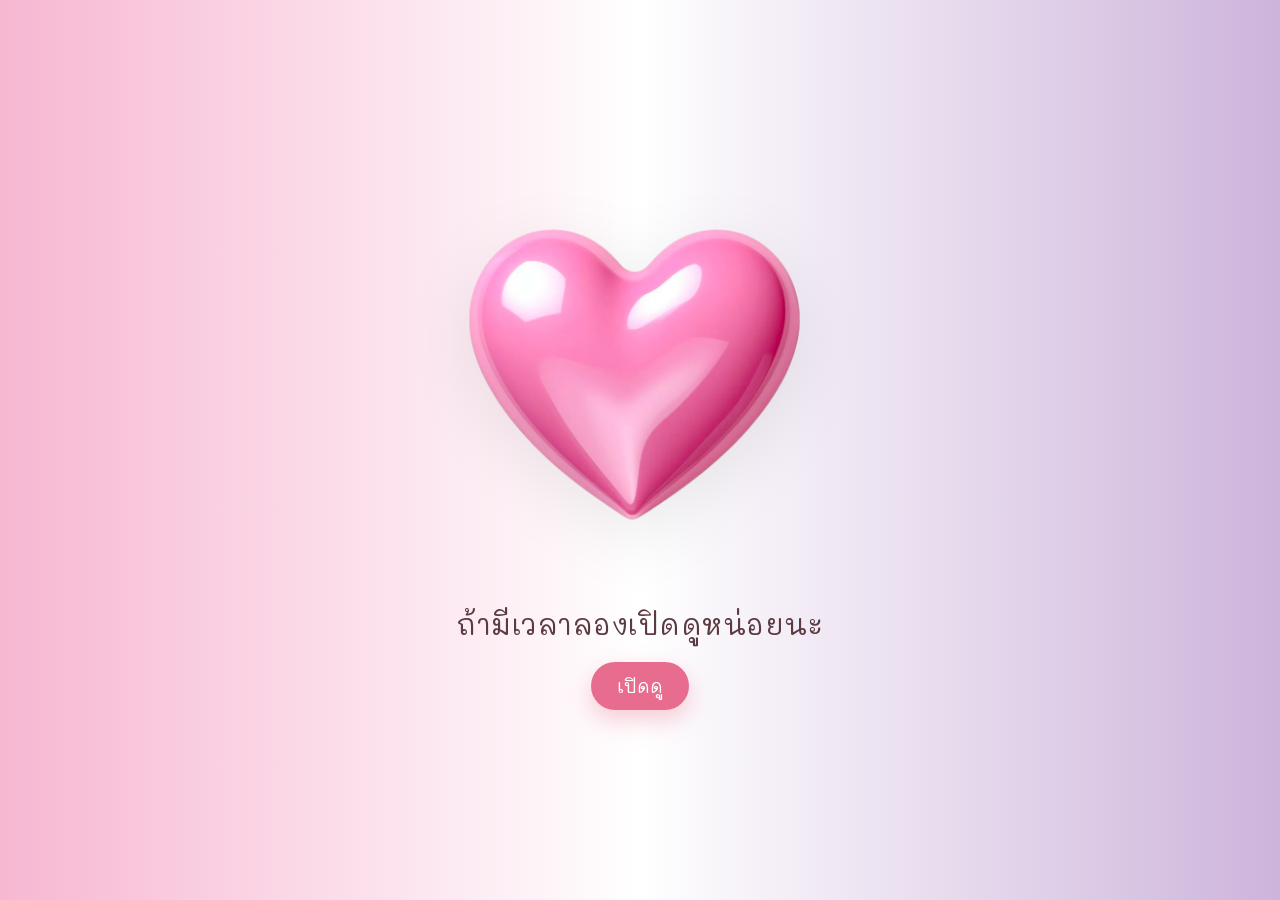
<file: index.html>
<!DOCTYPE html>
<html lang="en">
<head>
    <meta charset="UTF-8">
    <meta name="viewport" content="width=device-width, initial-scale=1.0">
    <link rel="stylesheet" href="css/style.css">
    <link href="https://fonts.googleapis.com/css2?family=Mali&display=swap" rel="stylesheet">
    <title>LOVE</title>
</head>
<body>
    <img src="img/heart.png" alt="Gift" width="760" height="760">
    <p>ถ้ามีเวลาลองเปิดดูหน่อยนะ</p>
    <a href="you.html">เปิดดู</a>
</body>
</html>
</file>
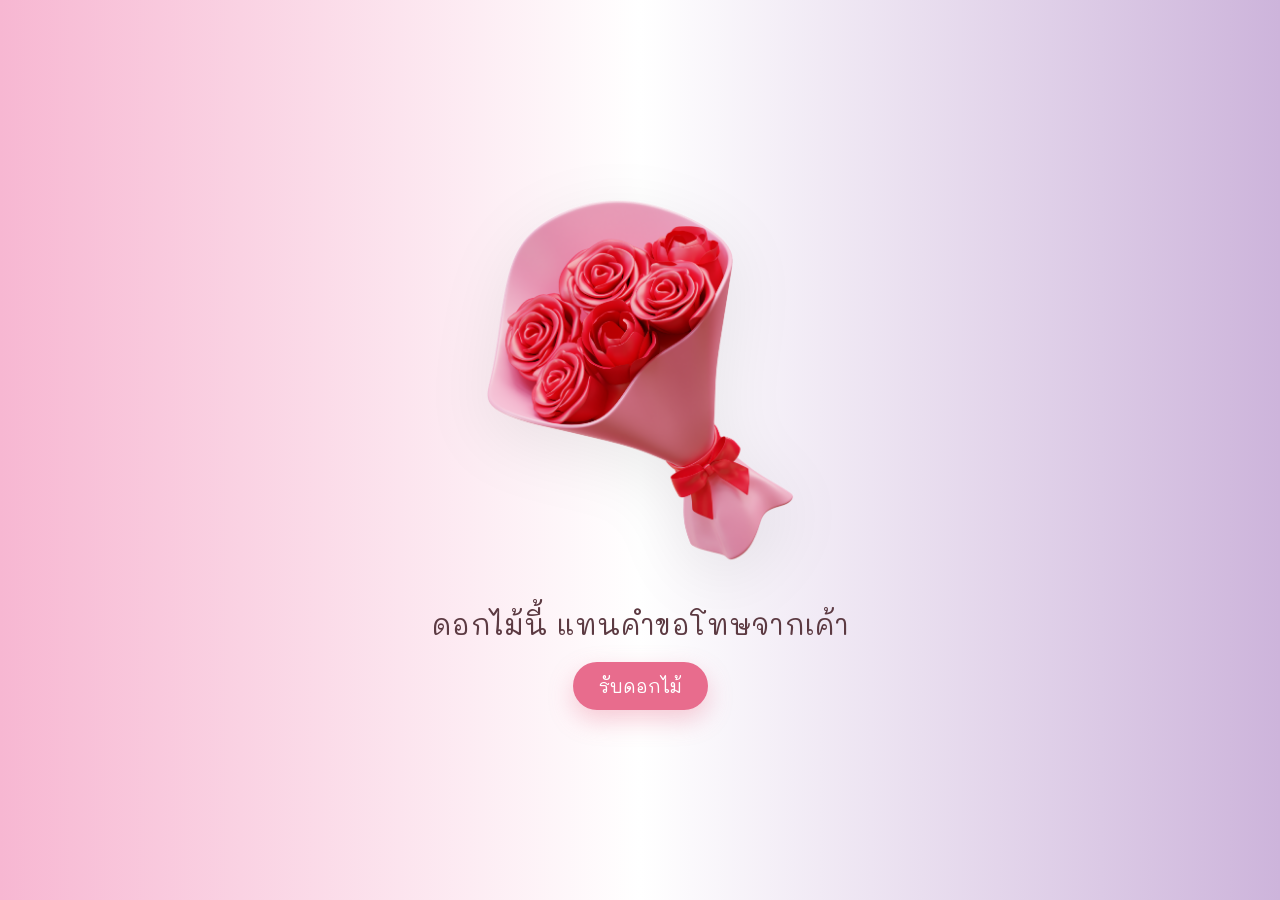
<file: flower.html>
<!DOCTYPE html>
<html lang="en">
<head>
    <meta charset="UTF-8">
    <meta name="viewport" content="width=device-width, initial-scale=1.0">
    <link rel="stylesheet" href="css/style.css">
    <link href="https://fonts.googleapis.com/css2?family=Mali&display=swap" rel="stylesheet">
    <title>LOVE</title>
</head>
<body>
    <img src="img/fw.png" alt="flower" width="760" height="760">
    <p>ดอกไม้นี้ แทนคำขอโทษจากเค้า</p>
    <a href="love.html">รับดอกไม้</a>
</body>
</html>
</file>
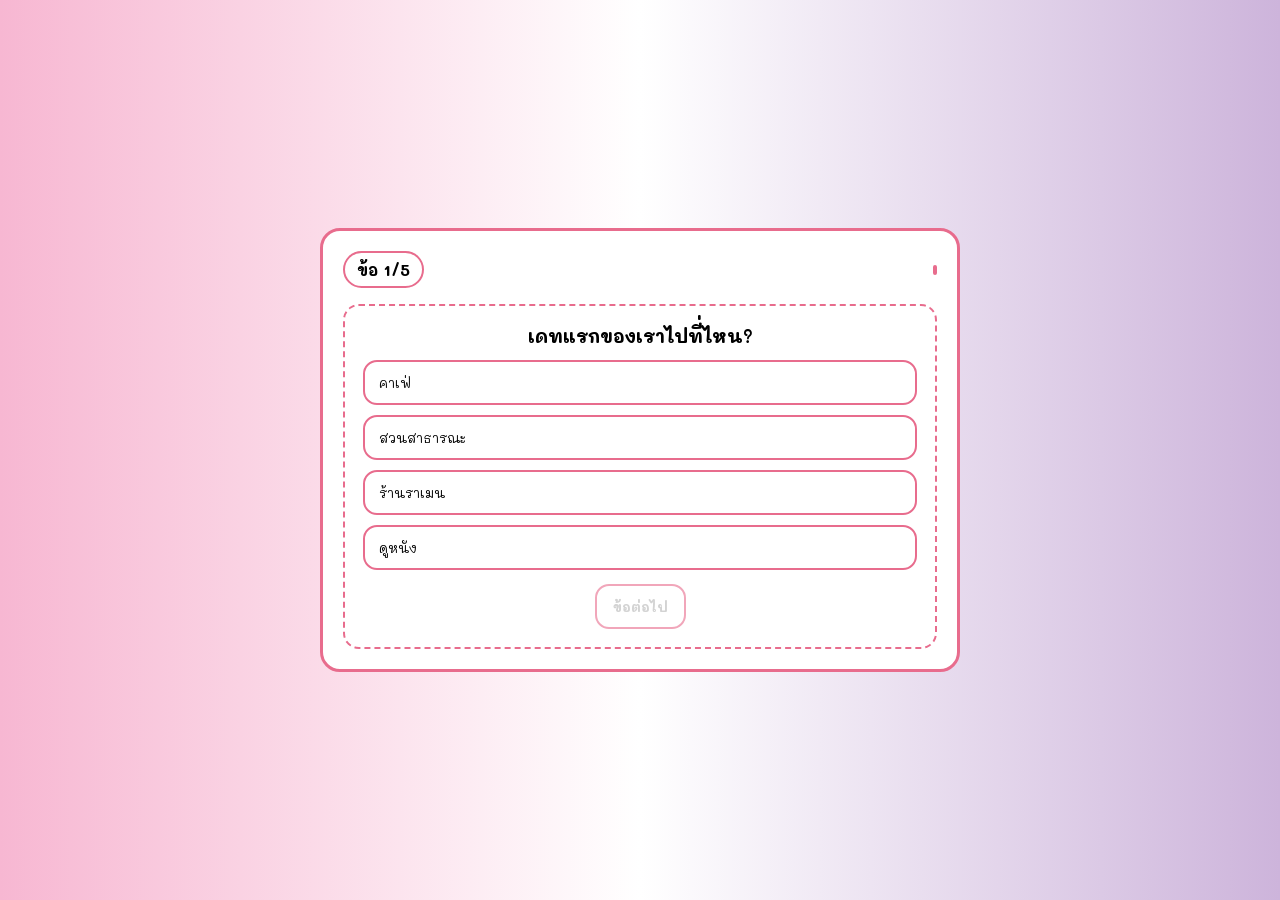
<file: game.html>
<!DOCTYPE html>
<html lang="th">

<head>
    <meta charset="UTF-8">
    <meta name="viewport" content="width=device-width, initial-scale=1.0">
    <title>LOVE</title>
    <link href="https://fonts.googleapis.com/css2?family=Mali:wght@300;400;600;700&display=swap" rel="stylesheet">

    <style>
        * {
            margin: 0;
            padding: 0;
            box-sizing: border-box;
            font-family: 'Mali', cursive;
        }

        html,
        body {
            height: 100%;
        }

        body {
            background: linear-gradient(to right, #f7b7d2, #FFFFFF, #cdb4db);
            display: flex;
            align-items: center;
            justify-content: center;
        }

        .wrapper {
            display: flex;
            flex-direction: column;
            align-items: center;
            justify-content: center;
            text-align: center;
        }

        /* ==== GAME PAGE ==== */
        .game {
            width: min(92vw, 640px);
            background: #FFFFFF;
            border: 3px solid #E86C8D;
            border-radius: 20px;
            padding: 20px;
        }

        .game__head {
            display: flex;
            align-items: center;
            justify-content: space-between;
            gap: 12px;
            margin-bottom: 12px;
        }

        .game__badge {
            font-weight: 700;
            padding: 6px 12px;
            border-radius: 999px;
            background: #FFFFFF;
            border: 2px solid #E86C8D;
        }

        .progress {
            height: 10px;
            background: #FFFFFF;
            border: 2px solid #E86C8D;
            border-radius: 999px;
            overflow: hidden;
        }

        .progress__bar {
            height: 100%;
            background: #E86C8D;
            width: 0%;
            transition: width .25s ease;
        }

        .game__card {
            margin-top: 16px;
            padding: 18px;
            border: 2px dashed #E86C8D;
            border-radius: 16px;
            background: #FFFFFF;
        }

        .q {
            font-size: 1.15rem;
            font-weight: 700;
            margin-bottom: 12px;
        }

        .choices {
            display: grid;
            gap: 10px;
        }

        .choice {
            display: block;
            width: 100%;
            text-align: left;
            padding: 12px 14px;
            border-radius: 14px;
            border: 2px solid #E86C8D;
            background: #FFFFFF;
            cursor: pointer;
            transition: transform .1s ease;
        }

        .choice:hover {
            transform: translateY(-1px);
        }

        .choice--selected {
            background: linear-gradient(0deg, rgba(232, 108, 141, .25), rgba(232, 108, 141, .25)), #FFFFFF;
            border-color: #E86C8D;
        }

        .game__actions {
            margin-top: 14px;
            display: flex;
            justify-content: center;
            gap: 10px;
        }

        .btn {
            border: 2px solid #E86C8D;
            border-radius: 14px;
            padding: 12px 16px;
            font-weight: 700;
            cursor: pointer;
            background: #FFFFFF;
        }

        .btn:disabled {
            opacity: .6;
            cursor: default;
        }

        .result {
            text-align: center;
            padding: 18px;
            border-radius: 16px;
            border: 2px dashed #E86C8D;
            background: #FFFFFF;
        }




        /* =========================
   Responsive Add-on (append only)
   ใช้ breakpoints เดิมทั้งเว็บ
   ========================= */

        /* กันติ่งขอบจอ + ระยะปลอดภัย */
        @supports (padding: max(0px)) {
            body {
                min-height: 100dvh;
                padding-left: max(24px, env(safe-area-inset-left));
                padding-right: max(24px, env(safe-area-inset-right));
                padding-top: max(24px, env(safe-area-inset-top));
                padding-bottom: max(24px, env(safe-area-inset-bottom));
            }
        }

        /* ---------- โทรศัพท์เล็กมาก (≤ 360px) ---------- */
        @media (max-width: 360px) {
            .game {
                width: 96vw;
                padding: 16px;
                border-radius: 16px;
            }

            .game__head {
                gap: 10px;
                margin-bottom: 10px;
            }

            .game__badge {
                font-size: 12px;
                padding: 5px 10px;
            }

            .game__head .progress {
                flex: 1;
                min-width: 140px;
            }

            .progress {
                height: 8px;
            }

            .game__card {
                margin-top: 12px;
                padding: 14px;
                border-radius: 14px;
            }

            .q {
                font-size: 1rem;
                margin-bottom: 10px;
            }

            .choices {
                display: grid;
                grid-template-columns: 1fr;
                /* 1 คอลัมน์อ่านง่าย */
                gap: 8px;
            }

            .choice {
                padding: 10px 12px;
                border-radius: 12px;
                font-size: .98rem;
            }

            .game__actions {
                margin-top: 12px;
            }

            .btn {
                padding: 10px 14px;
                font-size: .95rem;
            }

            .result {
                padding: 14px;
                border-radius: 14px;
            }
        }

        /* ---------- โทรศัพท์ทั่วไป (361–480px) ---------- */
        @media (min-width: 361px) and (max-width: 480px) {
            .game {
                width: 94vw;
                padding: 18px;
                border-radius: 18px;
            }

            .game__head {
                gap: 12px;
            }

            .game__badge {
                font-size: 13px;
                padding: 6px 12px;
            }

            .game__head .progress {
                flex: 1;
                min-width: 160px;
            }

            .progress {
                height: 9px;
            }

            .game__card {
                padding: 16px;
                border-radius: 14px;
            }

            .q {
                font-size: 1.08rem;
            }

            .choices {
                display: grid;
                grid-template-columns: 1fr;
                gap: 10px;
            }

            .choice {
                padding: 12px 14px;
                font-size: 1rem;
            }

            .btn {
                padding: 11px 16px;
                font-size: 1rem;
            }
        }

        /* ---------- มือถือจอใหญ่ / Phablet (481–599px) ---------- */
        @media (min-width: 481px) and (max-width: 599px) {
            .game {
                width: 90vw;
                padding: 20px;
                border-radius: 20px;
            }

            .q {
                font-size: 1.12rem;
            }

            .choices {
                display: grid;
                grid-template-columns: 1fr 1fr;
                /* 2 คอลัมน์พอดีตา */
                gap: 10px;
            }

            .choice {
                padding: 12px 14px;
            }
        }

        /* ---------- iPad / Tablet (600–1024px) ---------- */
        @media (min-width: 600px) and (max-width: 1024px) {
            .game {
                width: min(88vw, 700px);
                padding: 22px;
                border-radius: 20px;
            }

            .q {
                font-size: 1.2rem;
            }

            .choices {
                display: grid;
                grid-template-columns: 1fr 1fr;
                /* tablet = 2 คอลัมน์ */
                gap: 12px;
            }

            .choice {
                padding: 14px 16px;
                font-size: 1.02rem;
            }

            .btn {
                padding: 12px 18px;
                font-size: 1.02rem;
            }
        }

        /* ---------- แนวนอนความสูงน้อย (Landscape/จอเตี้ย) ---------- */
        @media (orientation: landscape) and (max-height: 420px) {
            .game {
                width: min(92vw, 720px);
                padding: 14px;
                border-radius: 16px;
            }

            .game__head {
                margin-bottom: 8px;
            }

            .progress {
                height: 8px;
            }

            .game__card {
                padding: 12px;
            }

            .choices {
                display: grid;
                grid-template-columns: 1fr 1fr;
                /* ช่วยประหยัดความสูง */
                gap: 8px;
            }

            .choice {
                padding: 10px 12px;
                font-size: .96rem;
            }

            .btn {
                padding: 10px 14px;
                font-size: .95rem;
            }
        }

        /* ---------- ผู้ใช้ลด Motion ---------- */
        @media (prefers-reduced-motion: reduce) {

            .choice,
            .btn,
            .progress__bar {
                transition: none !important;
            }
        }

        /* ---- Override สำหรับ iPad/Tablet: ให้ช้อยส์เรียงแถวเดียวแนวตั้ง ---- */
        @media (min-width: 600px) and (max-width: 1024px) {
            .choices {
                display: grid;
                grid-template-columns: 1fr;
                /* เดิมเป็น 1fr 1fr → ปรับเป็นคอลัมน์เดียว */
                gap: 12px;
            }
        }

        @media (orientation: landscape) and (max-height: 420px) {
            .choices {
                grid-template-columns: 1fr;
                /* บังคับคอลัมน์เดียวในจอเตี้ย */
            }
        }
    </style>
</head>

<body>

    <div class="wrapper">
        <div class="game" id="game">
            <div class="game__head">
                <div class="game__badge" id="badge">ข้อ 1/5</div>
                <div class="progress">
                    <div class="progress__bar" id="pbar"></div>
                </div>
            </div>

            <div class="game__card">
                <div class="q" id="qText">...</div>
                <div class="choices" id="choices"></div>
                <div class="game__actions">
                    <button class="btn" id="nextBtn" disabled>ข้อต่อไป</button>
                </div>
            </div>
        </div>
    </div>

    <script>
        // อิอิ
        const QUIZ = [
            {
                q: "เดทแรกของเราไปที่ไหน?",
                a: ["คาเฟ่", "สวนสาธารณะ", "ร้านราเมน", "ดูหนัง"],
                correct: 3
            },
            {
                q: "ใครตกหลุมรักก่อนกันแน่?",
                a: ["ฝ้าย", "นาโน", "พร้อมกันไม่รู้ตัว", "ไม่สำคัญ เพราะตอนนี้เรารักกันแล้ว"],
                correct: 3
            },
            {
                q: "เมนูโปรดที่ฝ้ายชอบกินมากที่สุดคืออะไร?",
                a: ["ของเส้น", "ชาบู", "ของหวาน", "อะไรก็ได้ถ้าได้กินกับนาโน"],
                correct: 3
            },
            {
                q: "เวลาฝ้ายงอน ฝ้ายชอบให้ทำอะไรถึงจะหายงอน?",
                a: ["ง้อหวานๆ", "กอดแน่นๆ", "พูดดีดี ใส่ใจ", "อยู่ข้างๆไม่ไปไหน"],
                correct: 1
            },
            {
                q: "ถ้าได้ไปเที่ยวอีก ฝ้ายอยากไปกับนาโนแบบไหน?",
                a: ["ต่างประเทศ", "ทะเล", "ภูเขา", "คาเฟ่ต่างจังหวัด"],
                correct: 0
            }
        ];

        const qText = document.getElementById('qText');
        const choicesEl = document.getElementById('choices');
        const nextBtn = document.getElementById('nextBtn');
        const badge = document.getElementById('badge');
        const pbar = document.getElementById('pbar');

        let idx = 0;
        let score = 0;
        let selected = null;

        render();

        function render() {
            selected = null;
            nextBtn.disabled = true;

            const item = QUIZ[idx];
            qText.textContent = item.q;
            badge.textContent = `ข้อ ${idx + 1}/${QUIZ.length}`;
            pbar.style.width = ((idx) / QUIZ.length) * 100 + '%';

            choicesEl.innerHTML = '';
            item.a.forEach((text, i) => {
                const btn = document.createElement('button');
                btn.className = 'choice';
                btn.type = 'button';
                btn.textContent = text;
                btn.addEventListener('click', () => pick(i));
                choicesEl.appendChild(btn);
            });
        }

        function pick(i) {
            selected = i;
            nextBtn.disabled = false;

            Array.from(choicesEl.children).forEach((b, index) => {
                b.classList.remove('choice--selected');
                if (index === selected) {
                    b.classList.add('choice--selected');
                }
            });
        }

        nextBtn.addEventListener('click', () => {
            if (selected === null) return;

            if (selected === QUIZ[idx].correct) score++;

            if (idx < QUIZ.length - 1) {
                idx++;
                render();
            } else {
                finish();
            }
        });

        function finish() {
            pbar.style.width = '100%';
            const total = QUIZ.length;
            const container = document.getElementById('game');
            container.innerHTML = `
                <div class="result">
                    <h2>เก่งมากกก จบเกมแล้วนะ</h2>
                    <p>ได้คะแนน <strong>${score}</strong> จาก <strong>${total}</strong> ข้อ</p>
                    <div style="margin-top:14px">
                        <a href="flower.html">
                            <button class="btn">หน้าถัดไป</button>
                        </a>
                    </div>
                </div>
            `;
        }
    </script>

</body>

</html>
</file>
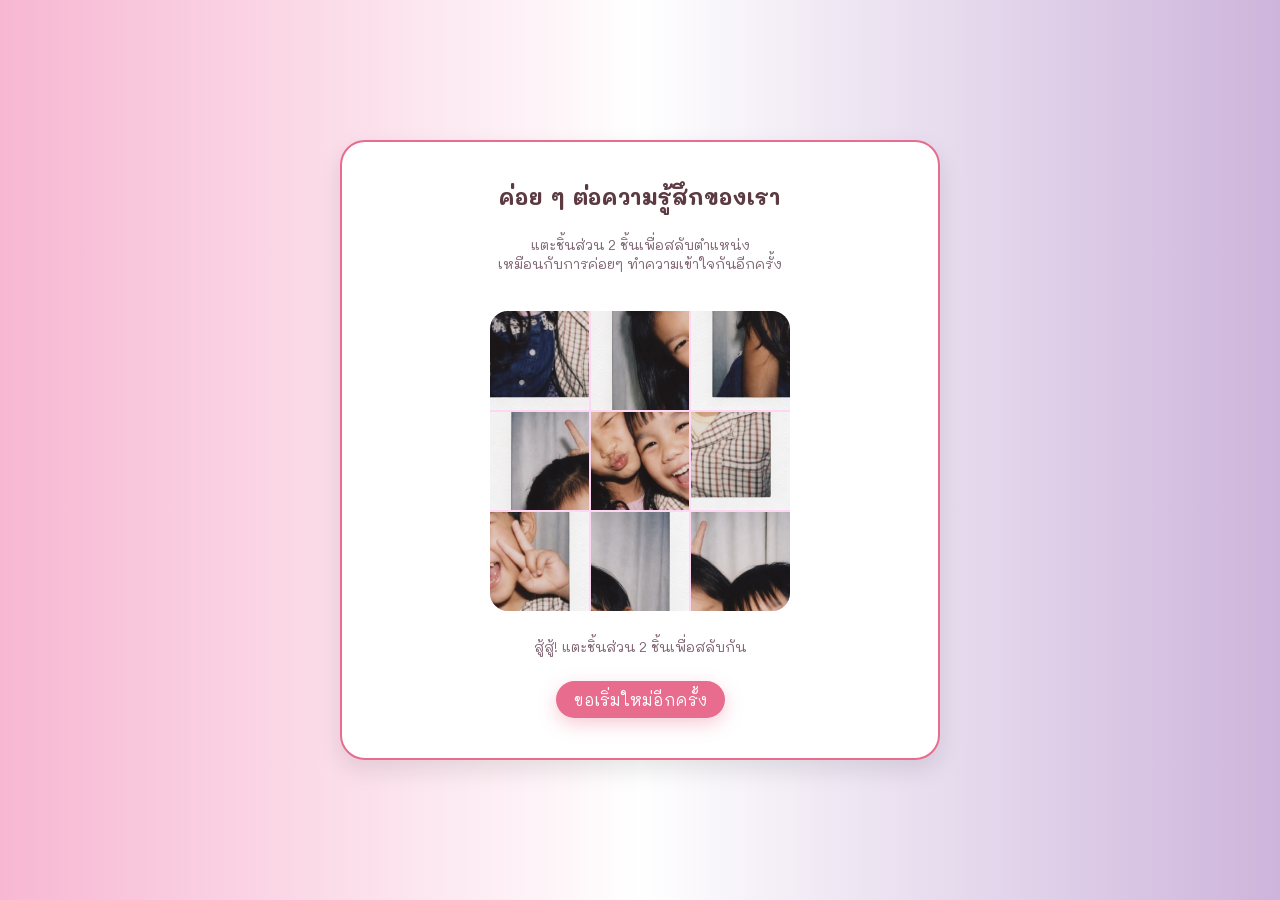
<file: jigsaw.html>
<!DOCTYPE html>
<html lang="th">

<head>
    <meta charset="UTF-8">
    <title>LOVE</title>
    <meta name="viewport" content="width=device-width, initial-scale=1.0">
    <link href="https://fonts.googleapis.com/css2?family=Mali:wght@400;600&display=swap" rel="stylesheet">
    <style>
        * {
            margin: 0;
            padding: 0;
            box-sizing: border-box;
        }

        html,
        body {
            height: 100%;
        }

        body {
            font-family: 'Mali', cursive;
            background: linear-gradient(to right, #f7b7d2 ,#FFFFFF ,#cdb4db);
            display: flex;
            align-items: center;
            justify-content: center;
            flex-direction: column;
        }

        /* การ์ดหลัก ใช้สไตล์เดียวกับหน้านับวัน */
        .card {
            background: #fff;
            border-radius: 25px;
            padding: 40px 60px;
            text-align: center;
            box-shadow: 0 10px 25px rgba(0, 0, 0, 0.1);
            border: 2px solid #E86C8D;
            max-width: 600px;
            width: 90%;
        }

        /* puzzle-wrapper แค่ช่วยจัด spacing เพิ่ม */
        .puzzle-wrapper {
            display: flex;
            flex-direction: column;
            align-items: center;
            gap: 16px;
        }

        h1 {
            color: #5C3A42;
            font-size: 22px;
            margin-bottom: 8px;
        }

        p.subtitle {
            margin-bottom: 12px;
            color: #7C6270;
            font-size: 14px;
        }

        .puzzle {
            width: 300px;
            height: 300px;
            display: grid;
            grid-template-columns: repeat(3, 1fr);
            grid-template-rows: repeat(3, 1fr);
            gap: 2px;
            background: #FFD6F4;
            border-radius: 18px;
            overflow: hidden;
            touch-action: none;
            margin: 10px 0;
            transition: transform 0.1s;
            /* เพิ่ม transition สำหรับการสลับชิ้นส่วน */
        }

        .piece {
            width: 100%;
            height: 100%;
            background-image: url('img/a1.jpeg'); /* อิอิ */
            background-size: 300px 300px;
            cursor: pointer;
            border-radius: 0px;
            transition: outline 0.1s, transform 0.1s;
        }

        /* 🆕 เพิ่มสไตล์สำหรับชิ้นส่วนที่ถูกเลือก (Tap-to-Swap) */
        .piece.selected {
            outline: 4px solid #5C3A42;
            transform: scale(1.03);
            box-shadow: 0 0 10px rgba(0, 0, 0, 0.2);
        }

        /* 🗑️ ลบสไตล์ drag/grab ที่ไม่ใช้แล้วออกไป */
        /* .piece:active, .piece.over ถูกยกเลิกโดยฟังก์ชันใหม่ */

        .status {
            font-size: 14px;
            color: #7C6270;
            text-align: center;
            min-height: 20px;
        }

        .btn-row {
            display: flex;
            gap: 10px;
            justify-content: center;
            flex-wrap: wrap;
            margin-top: 8px;
        }

        button {
            font-family: 'Mali', cursive;
            padding: 8px 18px;
            border-radius: 999px;
            border: none;
            background: #E86C8D;
            color: #fff;
            font-size: 16px;
            cursor: pointer;
            box-shadow: 0 6px 18px rgba(232, 108, 141, 0.35);
            transition: 0.2s;
        }

        button:hover {
            transform: translateY(-1px);
            box-shadow: 0 8px 22px rgba(232, 108, 141, 0.45);
        }

        /* ============================
            Popup ฉลองตอนต่อเสร็จ 🎉
        ============================= */
        .celebrate-overlay {
            position: fixed;
            inset: 0;
            background: rgba(0, 0, 0, 0.35);
            display: none;
            align-items: center;
            justify-content: center;
            z-index: 999;
        }

        .celebrate-overlay.show {
            display: flex;
        }

        .celebrate-box {
            background: #FFF9FF;
            border-radius: 20px;
            padding: 24px 26px 20px;
            max-width: 320px;
            width: 90%;
            text-align: center;
            position: relative;
            box-shadow: 0 10px 30px rgba(0, 0, 0, 0.15);
            overflow: hidden;
        }

        .celebrate-title {
            font-size: 20px;
            color: #E86C8D;
            margin-bottom: 8px;
        }

        .celebrate-text {
            font-size: 14px;
            color: #5C3A42;
            margin-bottom: 16px;
            line-height: 1.5;
        }

        .celebrate-btn {
            margin-top: 4px;
        }

        /* หัวใจลอย ๆ */
        .heart {
            position: absolute;
            font-size: 18px;
            opacity: 0;
            animation: floatHeart 2.5s ease-in-out infinite;
        }

        .heart.h1 {
            left: 15%;
            bottom: -10px;
            animation-delay: 0s;
        }

        .heart.h2 {
            right: 10%;
            bottom: -10px;
            animation-delay: 0.4s;
        }

        .heart.h3 {
            left: 50%;
            bottom: -10px;
            animation-delay: 0.8s;
        }

        @keyframes floatHeart {
            0% {
                transform: translateY(0) scale(0.9);
                opacity: 0;
            }

            20% {
                opacity: 1;
            }

            80% {
                opacity: 1;
            }

            100% {
                transform: translateY(-80px) scale(1.2);
                opacity: 0;
            }
        }

        /* =========================
            Responsive Add-on
        ========================= */

        /* กันติ่งขอบจอ + ระยะปลอดภัย */
        @supports (padding: max(0px)) {
            body {
                min-height: 100dvh;
                padding-left: max(24px, env(safe-area-inset-left));
                padding-right: max(24px, env(safe-area-inset-right));
                padding-top: max(24px, env(safe-area-inset-top));
                padding-bottom: max(24px, env(safe-area-inset-bottom));
            }
        }

        /* ---------- โทรศัพท์เล็กมาก (≤ 360px) ---------- */
        @media (max-width: 360px) {
            .card {
                width: min(94vw, 520px);
                padding: 24px 18px;
                border-radius: 20px;
                box-shadow: 0 8px 20px rgba(0, 0, 0, .12);
            }

            h1 {
                font-size: 18px;
                margin-bottom: 6px;
            }

            p.subtitle {
                font-size: 13px;
                margin-bottom: 10px;
            }

            .puzzle {
                width: 220px;
                height: 220px;
                border-radius: 16px;
            }

            .piece {
                background-size: 220px 220px;
            }

            .status {
                font-size: 13px;
            }

            button {
                font-size: 15px;
                padding: 7px 16px;
            }
        }

        /* ---------- โทรศัพท์ทั่วไป (361–480px) ---------- */
        @media (min-width: 361px) and (max-width: 480px) {
            .card {
                width: min(92vw, 560px);
                padding: 28px 22px;
                border-radius: 22px;
            }

            h1 {
                font-size: 20px;
            }

            .puzzle {
                width: 240px;
                height: 240px;
            }

            .piece {
                background-size: 240px 240px;
            }
        }

        /* ---------- มือถือจอใหญ่ / Phablet (481–599px) ---------- */
        @media (min-width: 481px) and (max-width: 599px) {
            .card {
                width: min(88vw, 600px);
                padding: 32px 28px;
                border-radius: 24px;
            }

            h1 {
                font-size: 22px;
            }

            .puzzle {
                width: 260px;
                height: 260px;
            }

            .piece {
                background-size: 260px 260px;
            }
        }

        /* ---------- iPad / Tablet (600–1024px) ---------- */
        @media (min-width: 600px) and (max-width: 1024px) {
            .card {
                width: min(76vw, 680px);
                padding: 36px 40px;
                border-radius: 25px;
                box-shadow: 0 10px 25px rgba(0, 0, 0, .12);
            }

            h1 {
                font-size: 24px;
            }

            .puzzle {
                width: 300px;
                height: 300px;
            }

            .piece {
                background-size: 300px 300px;
            }
        }

        /* ---------- แนวนอนความสูงน้อย (Landscape/จอเตี้ย) ---------- */
        @media (orientation: landscape) and (max-height: 420px) {
            body {
                padding-top: 12px;
                padding-bottom: 12px;
            }

            .card {
                width: min(86vw, 640px);
                padding: 20px 18px;
                border-radius: 18px;
            }

            h1 {
                font-size: 18px;
                margin-bottom: 6px;
            }

            .puzzle {
                width: 220px;
                height: 220px;
            }

            .piece {
                background-size: 220px 220px;
            }

            button {
                font-size: 14px;
                padding: 7px 14px;
            }
        }

        /* ---------- ผู้ใช้ลด Motion ---------- */
        @media (prefers-reduced-motion: reduce) {
            button {
                transition: none !important;
            }
        }
    </style>
</head>

<body>

    <div class="card puzzle-wrapper">
        <h1>ค่อย ๆ ต่อความรู้สึกของเรา</h1>
        <p class="subtitle">
            แตะชิ้นส่วน 2 ชิ้นเพื่อสลับตำแหน่ง<br>
            เหมือนกับการค่อยๆ ทำความเข้าใจกันอีกครั้ง
        </p>

        <div id="puzzle" class="puzzle"></div>

        <div class="status" id="status">
            ไม่ต้องรีบ ค่อยๆ ต่อไปทีละชิ้นนะ
        </div>

        <div class="btn-row">
            <button id="shuffleBtn">ขอเริ่มใหม่อีกครั้ง</button>
        </div>
    </div>

    <div id="celebrate" class="celebrate-overlay">
        <div class="celebrate-box">
            <div class="heart h1">💙</div>
            <div class="heart h2">🤍</div>
            <div class="heart h3">💙</div>

            <h2 class="celebrate-title">ต่อจิ๊กซอว์เสร็จแล้วนะ</h2>
            <p class="celebrate-text">
                ขอบคุณที่ค่อยๆ ทำจนเสร็จ ต่อไปมีบางความทรงจำที่อยากให้นาโนลองดู
            </p>

            <button id="closeCelebrate" class="celebrate-btn">
                ไปต่อกัน
            </button>
        </div>
    </div>

    <script>
        const puzzle = document.getElementById('puzzle');
        const statusEl = document.getElementById('status');
        const shuffleBtn = document.getElementById('shuffleBtn');

        const celebrate = document.getElementById('celebrate');
        const closeCelebrate = document.getElementById('closeCelebrate');

        const rows = 3;
        const cols = 3;
        let solvedOnce = false; // กัน popup เด้งซ้ำ

        // 🛠️ FIX 1: ดึงขนาดภาพแบบไดนามิกเพื่อให้ backgroundPosition ถูกต้องตามขนาด Responsive
        function createPieces() {
            puzzle.innerHTML = '';
            const total = rows * cols;

            // ต้องรอให้ CSS คำนวณขนาดของ puzzle เสร็จก่อนจึงจะใช้ offsetWidth ได้
            // สำหรับโค้ดที่รันตอนโหลดหน้า จะถือว่าขนาดเริ่มต้นถูกต้องตาม CSS แล้ว
            const imgSize = puzzle.offsetWidth || 300; // ใช้ 300 เป็นค่า fallback

            for (let i = 0; i < total; i++) {
                const piece = document.createElement('div');
                piece.classList.add('piece');
                piece.dataset.correctIndex = i; // ตำแหน่งที่ถูกต้อง (0-8)

                // 🗑️ ลบ piece.draggable = true ออก เพื่อใช้ tap-to-swap

                const row = Math.floor(i / cols);
                const col = i % cols;
                const x = -col * (imgSize / cols);
                const y = -row * (imgSize / rows);
                piece.style.backgroundPosition = `${x}px ${y}px`;

                puzzle.appendChild(piece);
            }
        }

        function shuffle() {
            const pieces = Array.from(puzzle.children);
            const shuffled = pieces
                .map(p => ({ sort: Math.random(), value: p }))
                .sort((a, b) => a.sort - b.sort)
                .map(obj => obj.value);

            shuffled.forEach(p => puzzle.appendChild(p));
            solvedOnce = false;
            statusEl.textContent = 'สู้สู้! แตะชิ้นส่วน 2 ชิ้นเพื่อสลับกัน';
            celebrate.classList.remove('show');
            // 📝 ต้องยกเลิกการเลือกชิ้นส่วนหากมีการ Shuffle ใหม่
            const selected = puzzle.querySelector('.piece.selected');
            if (selected) {
                selected.classList.remove('selected');
            }
        }

        function checkSolved() {
            const pieces = Array.from(puzzle.children);
            const solved = pieces.every((piece, index) => {
                return parseInt(piece.dataset.correctIndex) === index;
            });

            if (solved && !solvedOnce) {
                solvedOnce = true;
                statusEl.textContent = 'เรียงถูกแล้วว เก่งมากเลยยยย!';
                celebrate.classList.add('show'); // เปิด popup ฉลอง
            }
        }

        // 🛠️ FIX 2: เปลี่ยนจาก Drag and Drop (ลาก/วาง) เป็น Tap-to-Swap (แตะ/สลับ)
        function enableTapToSwap() {
            let selectedPiece = null;

            puzzle.addEventListener('click', (e) => {
                const target = e.target;
                if (!target.classList.contains('piece')) return;

                if (selectedPiece === null) {
                    // Step 1: เลือกชิ้นส่วนที่ 1
                    selectedPiece = target;
                    selectedPiece.classList.add('selected');
                    statusEl.textContent = 'เลือกชิ้นที่ 2 เพื่อสลับตำแหน่ง';

                } else if (selectedPiece === target) {
                    // แตะซ้ำเพื่อยกเลิกการเลือก
                    selectedPiece.classList.remove('selected');
                    selectedPiece = null;
                    statusEl.textContent = 'เริ่มเล่นได้เลย~';

                } else {
                    // Step 2: สลับชิ้นส่วนที่ 1 กับชิ้นส่วนที่ 2 (target)

                    // Logic การสลับชิ้นส่วนใน DOM:
                    // ต้องหาตำแหน่งในรายการ (index) เพื่อกำหนดลำดับการสลับที่ถูกต้อง
                    const selectedNext = selectedPiece.nextSibling === target ? selectedPiece : selectedPiece.nextSibling;
                    puzzle.insertBefore(selectedPiece, target);
                    puzzle.insertBefore(target, selectedNext);

                    // ล้างสถานะการเลือก
                    selectedPiece.classList.remove('selected');
                    selectedPiece = null;
                    statusEl.textContent = 'สลับชิ้นส่วนแล้ว! สู้สู้!';

                    checkSolved();
                }
            });
        }

        // ปิด popup
        closeCelebrate.addEventListener('click', () => {
            window.location.href = 'memory.html';
        });


        // ⚠️ เรียกใช้งานตามลำดับใหม่: สร้างชิ้นส่วน -> เปิดใช้งานการแตะ -> สุ่ม
        createPieces();
        enableTapToSwap(); // ใช้งาน Tap-to-Swap แทน Drag and Drop เดิม
        shuffle();

        shuffleBtn.addEventListener('click', shuffle);

        // 📢 เพิ่มการสร้างชิ้นส่วนใหม่เมื่อหน้าจอเปลี่ยนขนาด (เพื่อแก้ไข backgroundPosition)
        window.addEventListener('resize', () => {
            // หน่วงเวลาเล็กน้อยเพื่อให้แน่ใจว่าการปรับขนาดเสร็จสมบูรณ์
            setTimeout(() => {
                // สร้างชิ้นส่วนใหม่ด้วยขนาดภาพที่ถูกต้อง
                createPieces();
                // จัดลำดับใหม่ตามลำดับก่อน resize (optional: อาจจะต้อง shuffle ใหม่เพื่อให้เล่นต่อได้)
                // ในที่นี้เลือกที่จะ shuffle ใหม่เพื่อให้แน่ใจว่าเกมยังเล่นต่อได้
                shuffle();
            }, 300);
        });
    </script>
</body>

</html>
</file>
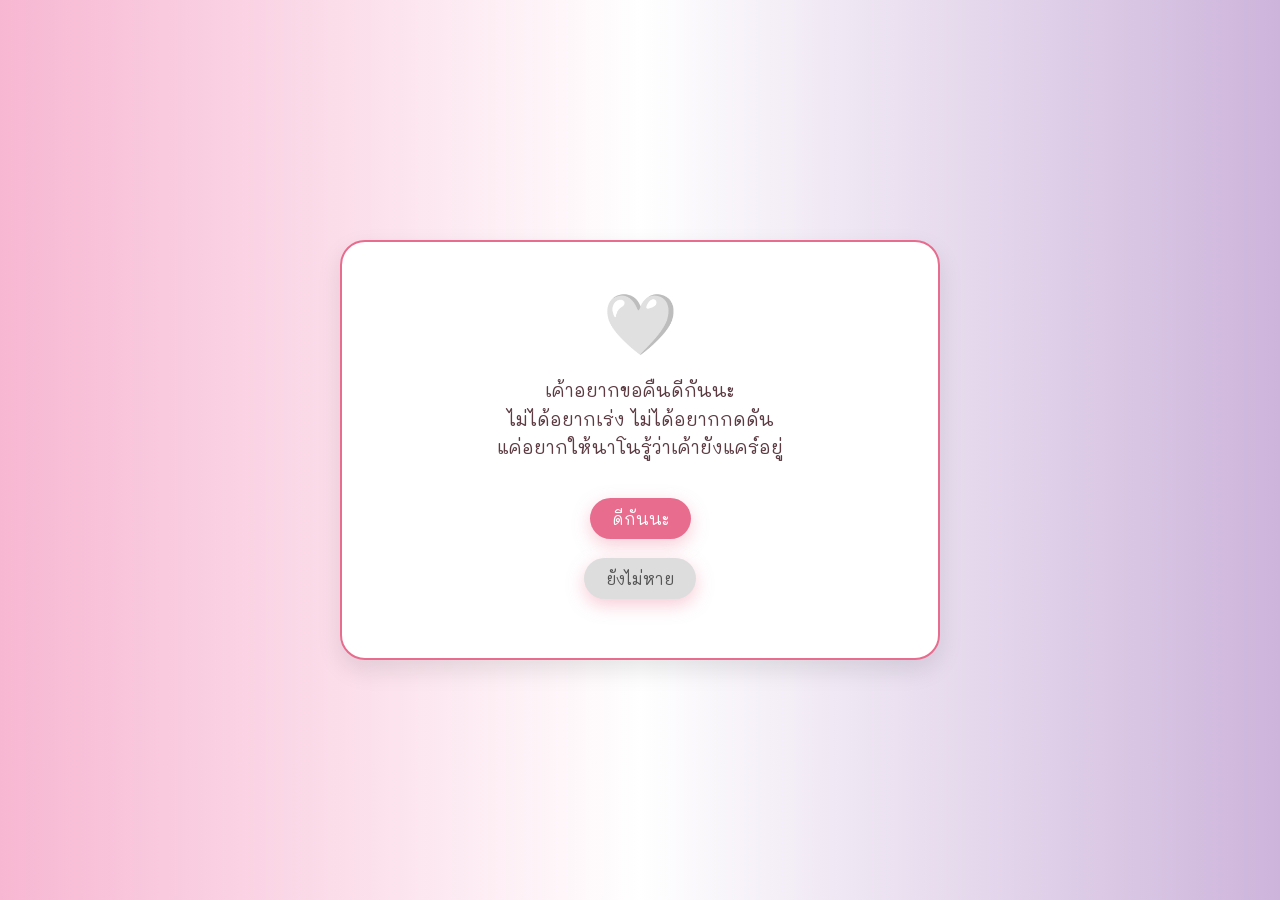
<file: love.html>
<!DOCTYPE html>
<html lang="th">

<head>
    <meta charset="UTF-8">
    <title>คืนดีกันได้มั้ย</title>
    <meta name="viewport" content="width=device-width, initial-scale=1.0">

    <link href="https://fonts.googleapis.com/css2?family=Mali:wght@400;600&display=swap" rel="stylesheet">

    <style>
        * {
            margin: 0;
            padding: 0;
            box-sizing: border-box;
        }

        html,
        body {
            height: 100%;
        }

        body {
            font-family: 'Mali', cursive;
            background: linear-gradient(to right, #f7b7d2, #FFFFFF, #cdb4db);
            display: flex;
            align-items: center;
            justify-content: center;
        }

        /* การ์ดหลัก (เหมือนหน้า Puzzle) */
        .card {
            background: #fff;
            border-radius: 25px;
            padding: 40px 60px;
            text-align: center;
            box-shadow: 0 10px 25px rgba(0, 0, 0, 0.1);
            border: 2px solid #E86C8D;
            max-width: 600px;
            width: 90%;
        }

        .heart {
            font-size: 60px;
            margin-bottom: 16px;
            animation: beat 1.5s infinite;
        }

        @keyframes beat {

            0%,
            100% {
                transform: scale(1);
            }

            50% {
                transform: scale(1.15);
            }
        }

        .text {
            font-size: 18px;
            line-height: 1.6;
            margin-bottom: 36px;
            color: #5C3A42;
        }

        .btn-area {
            position: relative;
            height: 120px;
        }

        button {
            font-family: 'Mali', cursive;
            padding: 10px 22px;
            border-radius: 999px;
            border: none;
            background: #E86C8D;
            color: #fff;
            font-size: 16px;
            cursor: pointer;
            box-shadow: 0 6px 18px rgba(232, 108, 141, 0.35);
            transition: 0.2s;
        }

        button:hover {
            transform: translateY(-1px);
            box-shadow: 0 8px 22px rgba(232, 108, 141, 0.45);
        }

        #noBtn {
            background: #ddd;
            color: #555;
            position: absolute;
            left: 50%;
            top: 60px;
            transform: translateX(-50%);
        }

        /* ---------- Popup ---------- */
        .popup-overlay {
            position: fixed;
            inset: 0;
            background: rgba(0, 0, 0, 0.35);
            display: none;
            align-items: center;
            justify-content: center;
        }

        .popup-overlay.show {
            display: flex;
        }

        .popup {
            background: #FFF9FF;
            border-radius: 20px;
            padding: 24px 26px;
            max-width: 320px;
            width: 90%;
            text-align: center;
            box-shadow: 0 10px 30px rgba(0, 0, 0, 0.15);
            animation: fadeUp 0.3s ease;
        }

        @keyframes fadeUp {
            from {
                opacity: 0;
                transform: translateY(10px);
            }

            to {
                opacity: 1;
                transform: translateY(0);
            }
        }

        .popup p {
            font-size: 15px;
            color: #5C3A42;
            margin-bottom: 16px;
            line-height: 1.5;
        }

        /* =========================
   Responsive Add-on
========================= */

        /* ---------- โทรศัพท์เล็กมาก (≤ 360px) ---------- */
        @media (max-width: 360px) {
            .card {
                padding: 24px 18px;
                border-radius: 20px;
            }

            .heart {
                font-size: 48px;
                margin-bottom: 12px;
            }

            .text {
                font-size: 15px;
                margin-bottom: 28px;
            }

            .btn-area {
                height: 100px;
            }

            button {
                font-size: 14px;
                padding: 8px 18px;
            }
        }

        /* ---------- โทรศัพท์ทั่วไป (361–480px) ---------- */
        @media (min-width: 361px) and (max-width: 480px) {
            .card {
                padding: 28px 22px;
                border-radius: 22px;
            }

            .heart {
                font-size: 52px;
            }

            .text {
                font-size: 16px;
            }

            .btn-area {
                height: 110px;
            }
        }

        /* ---------- มือถือจอใหญ่ / Phablet (481–599px) ---------- */
        @media (min-width: 481px) and (max-width: 599px) {
            .card {
                padding: 32px 28px;
                border-radius: 24px;
            }

            .heart {
                font-size: 56px;
            }

            .text {
                font-size: 17px;
            }
        }

        /* ---------- iPad / Tablet (600–1024px) ---------- */
        @media (min-width: 600px) and (max-width: 1024px) {
            .card {
                padding: 36px 40px;
                border-radius: 25px;
            }

            .heart {
                font-size: 60px;
            }

            .text {
                font-size: 18px;
            }
        }

        /* ---------- แนวนอน / จอเตี้ย ---------- */
        @media (orientation: landscape) and (max-height: 420px) {
            body {
                padding: 12px;
            }

            .card {
                padding: 20px 18px;
            }

            .heart {
                font-size: 44px;
                margin-bottom: 10px;
            }

            .text {
                font-size: 14px;
                margin-bottom: 20px;
            }

            .btn-area {
                height: 90px;
            }

            button {
                font-size: 13px;
                padding: 7px 16px;
            }
        }

        /* ---------- ผู้ใช้ลด Motion ---------- */
        @media (prefers-reduced-motion: reduce) {
            * {
                animation: none !important;
                transition: none !important;
            }
        }
    </style>
</head>

<body>

    <div class="card">
        <div class="heart">🤍</div>

        <!-- อิอิ-->
        <p class="text">
            เค้าอยากขอคืนดีกันนะ<br>
            ไม่ได้อยากเร่ง ไม่ได้อยากกดดัน<br>
            แค่อยากให้นาโนรู้ว่าเค้ายังแคร์อยู่
        </p>

        <div class="btn-area">
            <button id="yesBtn">ดีกันนะ</button>
            <button id="noBtn">ยังไม่หาย</button>
        </div>
    </div>

    <!-- Popup -->
    <div class="popup-overlay" id="popup">
        <div class="popup">
            <p>
                ขอบคุณนะที่ให้โอกาสฝ้ายอีกครั้ง 🤍<br>
                ฝ้ายจะพยายามดูแลให้ดีกว่านี้
            </p>
            <button id="closePopup">กลับไปหน้าแรก</button>
        </div>
    </div>

    <script>
        const noBtn = document.getElementById('noBtn');
        const yesBtn = document.getElementById('yesBtn');
        const popup = document.getElementById('popup');
        const closePopup = document.getElementById('closePopup');

        let escapeCount = 0;

        noBtn.addEventListener('mouseenter', () => {
            escapeCount++;
            const x = Math.random() * 200 - 100;
            const y = Math.random() * 80 - 40;
            noBtn.style.transform = `translate(${x}px, ${y}px)`;

            if (escapeCount >= 10) {
                noBtn.style.display = 'none';
            }
        });

        yesBtn.addEventListener('click', () => {
            popup.classList.add('show');
        });

        closePopup.addEventListener('click', () => {
            window.location.href = 'index.html';
        });

        function escapeNoBtn() {
            escapeCount++;

            const x = Math.random() * 200 - 100;
            const y = Math.random() * 80 - 40;
            noBtn.style.transform = `translate(${x}px, ${y}px)`;

            if (escapeCount >= 10) {
                noBtn.style.display = 'none';
            }
        }

        // เมาส์
        noBtn.addEventListener('mouseenter', escapeNoBtn);

        // มือถือ
        noBtn.addEventListener('touchstart', (e) => {
            e.preventDefault(); // กันการกดจริง
            escapeNoBtn();
        });

    </script>

</body>

</html>
</file>
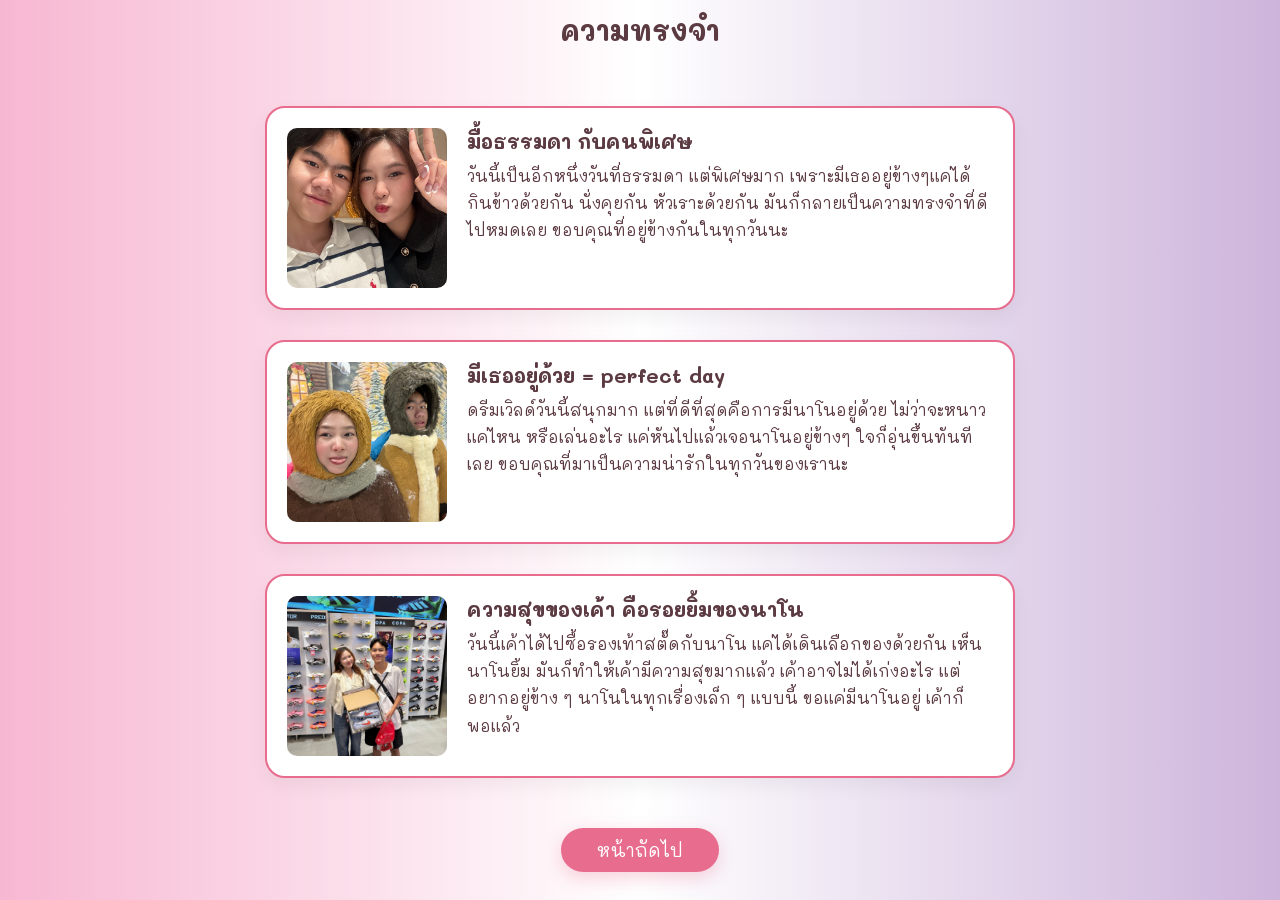
<file: memory.html>
<!DOCTYPE html>
<html lang="th">

<head>
    <meta charset="UTF-8">
    <meta name="viewport" content="width=device-width, initial-scale=1.0">
    <title>LOVE</title>
    <link href="https://fonts.googleapis.com/css2?family=Mali&display=swap" rel="stylesheet">
    <style>
        * {
            margin: 0;
            padding: 0;
            box-sizing: border-box;
        }

        html,
        body {
            height: 100%;
        }

        body {
            font-family: 'Mali', cursive;
            background: linear-gradient(to right, #f7b7d2 ,#FFFFFF ,#cdb4db);
            display: flex;
            flex-direction: column;
            align-items: center;
            padding: 40px 16px 80px;
        }

        h1 {
            color: #5C3A42;
            font-size: 28px;
            margin-bottom: 40px;
            text-align: center;
        }

        .memory-card {
            display: flex;
            background: #fff;
            border: 2px solid #E86C8D;
            border-radius: 20px;
            padding: 20px;
            max-width: 750px;
            width: 100%;
            box-shadow: 0 8px 20px rgba(0, 0, 0, 0.05);
            margin-bottom: 30px;
            transition: transform 0.2s ease, box-shadow 0.2s ease;
        }

        .memory-card:hover {
            transform: translateY(-3px);
            box-shadow: 0 12px 28px rgba(0, 0, 0, 0.08);
        }

        .memory-card img {
            width: 160px;
            height: 160px;
            object-fit: cover;
            border-radius: 10px;
            margin-right: 20px;
            flex-shrink: 0;
        }

        .memory-text {
            text-align: left;
            color: #5C3A42;
        }

        .memory-text h2 {
            font-size: 20px;
            margin-bottom: 8px;
        }

        .memory-text p {
            font-size: 16px;
            line-height: 1.7;
        }

        .close-btn {
            font-family: 'Mali', cursive;
            ;
            margin-top: 20px;
            background: #E86C8D;
            color: #fff;
            border: none;
            border-radius: 999px;
            padding: 10px 36px;
            font-size: 18px;
            cursor: pointer;
            transition: 0.2s;
            box-shadow: 0 6px 18px rgba(232, 108, 141, 0.3);
        }

        .close-btn:hover {
            transform: translateY(-2px);
            box-shadow: 0 10px 25px rgba(232, 108, 141, 0.4);
        }


        /* =========================
   Responsive Add-on (append only)
   ใช้ breakpoints เดิม + จัดกึ่งกลางทั้งหน้า
   ========================= */

        /* กันติ่งขอบจอ + จัดให้อยู่กลางจอตลอด */
        @supports (padding: max(0px)) {
            body {
                min-height: 100dvh;
                display: flex;
                flex-direction: column;
                align-items: center;
                justify-content: center;
                /* กลางแนวตั้ง */
                gap: 18px;
                padding-left: max(16px, env(safe-area-inset-left));
                padding-right: max(16px, env(safe-area-inset-right));
                padding-top: max(24px, env(safe-area-inset-top));
                padding-bottom: max(40px, env(safe-area-inset-bottom));
            }
        }

        /* กล่องรวมเพื่อช่วยจัดกึ่งกลาง */
        .memory-wrap {
            width: 100%;
            max-width: 820px;
            /* เดสก์ท็อป/แท็บเล็ตกว้างพอดี */
            display: flex;
            flex-direction: column;
            align-items: center;
        }

        /* ---------- โทรศัพท์เล็กมาก (≤ 360px) ---------- */
        @media (max-width: 360px) {
            h1 {
                font-size: 20px;
                margin-bottom: 12px;
            }

            .memory-wrap {
                max-width: 340px;
            }

            /* ย่อความกว้างรวม */
            .memory-card {
                flex-direction: column;
                /* รูปบน ข้อความล่าง */
                align-items: center;
                width: 100%;
                padding: 14px;
                border-radius: 16px;
                margin-bottom: 16px;
            }

            .memory-card img {
                width: 100%;
                max-width: 220px;
                height: auto;
                margin: 0 0 10px 0;
                border-radius: 10px;
            }

            .memory-text {
                width: 100%;
                text-align: left;
            }

            .memory-text h2 {
                font-size: 16px;
                margin-bottom: 6px;
            }

            .memory-text p {
                font-size: 14px;
                line-height: 1.55;
            }

            .close-btn {
                width: auto;
                padding: 10px 36px;
                font-size: 18px;
                margin: 0 auto;
                margin-bottom: max(30px, env(safe-area-inset-bottom));
            }
        }

        /* ---------- โทรศัพท์ทั่วไป (361–480px) ---------- */
        @media (min-width: 361px) and (max-width: 480px) {
            h1 {
                font-size: 22px;
                margin-bottom: 14px;
            }

            .memory-wrap {
                max-width: 380px;
            }

            .memory-card {
                flex-direction: column;
                align-items: center;
                width: 100%;
                padding: 16px;
                border-radius: 18px;
                margin-bottom: 18px;
            }

            .memory-card img {
                width: 100%;
                max-width: 260px;
                height: auto;
                margin: 0 0 12px 0;
            }

            .memory-text h2 {
                font-size: 18px;
            }

            .memory-text p {
                font-size: 15px;
            }

            .close-btn {
                width: auto;
                padding: 10px 36px;
                font-size: 18px;
                margin: 0 auto;
                margin-bottom: max(40px, env(safe-area-inset-bottom));
            }
        }

        /* ---------- มือถือจอใหญ่ / Phablet (481–599px) ---------- */
        @media (min-width: 481px) and (max-width: 599px) {
            h1 {
                font-size: 24px;
                margin-bottom: 16px;
            }

            .memory-wrap {
                max-width: 520px;
            }

            .memory-card {
                width: 100%;
                padding: 18px;
                border-radius: 20px;
            }

            .memory-card img {
                width: 150px;
                height: 150px;
                margin-right: 16px;
                margin-bottom: 0;
            }

            .memory-text h2 {
                font-size: 18px;
            }

            .memory-text p {
                font-size: 15.5px;
            }
        }

        /* ---------- iPad / Tablet (600–1024px) ---------- */
        @media (min-width: 600px) and (max-width: 1024px) {

            /* ยังจัดกลางด้วย body ด้านบน */
            h1 {
                font-size: 28px;
                margin-bottom: 20px;
            }

            .memory-wrap {
                max-width: 820px;
            }

            .memory-card {
                padding: 20px;
                border-radius: 20px;
            }

            .memory-card img {
                width: 180px;
                height: 180px;
                margin-right: 20px;
            }

            .memory-text h2 {
                font-size: 20px;
            }

            .memory-text p {
                font-size: 16.5px;
            }
        }

        /* ---------- แนวนอนความสูงน้อย (Landscape/จอเตี้ย) ---------- */
        @media (orientation: landscape) and (max-height: 420px) {

            /* ถ้าคอนเทนต์สูงกว่า viewport ให้เลื่อนได้ แต่ยังพอดีตา */
            body {
                justify-content: flex-start;
                padding-top: 12px;
                padding-bottom: 12px;
                gap: 12px;
            }

            h1 {
                font-size: 18px;
                margin-bottom: 10px;
            }

            .memory-wrap {
                max-width: 92vw;
            }

            .memory-card {
                padding: 14px;
                border-radius: 16px;
                margin-bottom: 14px;
            }

            .memory-card img {
                width: 120px;
                height: 120px;
                margin-right: 12px;
            }

            .memory-text h2 {
                font-size: 16px;
                margin-bottom: 4px;
            }

            .memory-text p {
                font-size: 14px;
                line-height: 1.5;
            }

            .close-btn {
                font-size: 14px;
                padding: 8px 18px;
            }
        }

        /* ---------- ผู้ใช้ลด Motion ---------- */
        @media (prefers-reduced-motion: reduce) {

            .memory-card,
            .close-btn {
                transition: none !important;
            }
        }

        /* ----- โทรศัพท์เล็กมาก (≤ 360px) ----- */
        @media (max-width: 360px) {
            .close-btn {
                margin-bottom: max(30px, env(safe-area-inset-bottom));
            }
        }

        /* ----- โทรศัพท์ทั่วไป (361–480px) ----- */
        @media (min-width: 361px) and (max-width: 480px) {
            .close-btn {
                margin-bottom: max(40px, env(safe-area-inset-bottom));
            }
        }

        @media (max-width: 480px) {
            .close-btn {
                display: block;
                margin-left: auto;
                margin-right: auto;
            }
        }

        /* ===== Fix: ให้เลื่อนได้บนมือถือ และใช้ svh แทน d**vh ===== */
        @supports (padding: max(0px)) {

            /* ใช้ 100svh เพื่อคำนวณรวมแถบ address bar แบบใหม่ของมือถือ */
            body {
                min-height: 100svh;
            }
        }

        /* มือถือทั้งหมด (≤ 480px): ยกเลิกการจัดกลางแนวตั้ง แล้วอนุญาตให้เลื่อน */
        @media (max-width: 480px) {

            html,
            body {
                height: auto;
            }

            /* ไม่ล็อกความสูงเอกสาร */
            body {
                min-height: auto;
                justify-content: flex-start;
                /* ไม่จัดกลางแนวตั้ง เพื่อให้เนื้อหาต่อบนล่างได้ */
                overflow-y: auto;
                /* เปิดสกรอลล์แนวตั้ง */
                -webkit-overflow-scrolling: touch;
                /* ลื่นบน iOS */
                padding-top: 16px;
                padding-bottom: max(20px, env(safe-area-inset-bottom));
                /* กันชนล่าง */
                gap: 12px;
                /* ลด gap นิดนึงบนจอเล็ก */
            }
        }

        /* จอเตี้ยแนวนอน: บังคับให้เลื่อนได้เหมือนกัน */
        @media (orientation: landscape) and (max-height: 420px) {

            html,
            body {
                height: auto;
            }

            body {
                min-height: auto;
                justify-content: flex-start;
                overflow-y: auto;
            }
        }
    </style>
</head>

<body>
    
    <h1>ความทรงจำ</h1>
    <div class="memory-wrap">

        <!-- การ์ดที่ 1 -->
        <div class="memory-card">
            <img src="img/a2.jpeg" alt="memory1">
            <div class="memory-text">
                <h2>มื้อธรรมดา กับคนพิเศษ</h2>
                <p>วันนี้เป็นอีกหนึ่งวันที่ธรรมดา แต่พิเศษมาก เพราะมีเธออยู่ข้างๆแค่ได้กินข้าวด้วยกัน นั่งคุยกัน หัวเราะด้วยกัน มันก็กลายเป็นความทรงจำที่ดีไปหมดเลย ขอบคุณที่อยู่ข้างกันในทุกวันนะ
                </p>
            </div>
        </div>
        <!-- อิอิ -->
        <!-- การ์ดที่ 2 -->
        <div class="memory-card">
            <img src="img/a3.jpeg" alt="memory2">
            <div class="memory-text">
                <h2>มีเธออยู่ด้วย = perfect day</h2>
                <p>ดรีมเวิลด์วันนี้สนุกมาก แต่ที่ดีที่สุดคือการมีนาโนอยู่ด้วย ไม่ว่าจะหนาวแค่ไหน หรือเล่นอะไร แค่หันไปแล้วเจอนาโนอยู่ข้างๆ ใจก็อุ่นขึ้นทันทีเลย ขอบคุณที่มาเป็นความน่ารักในทุกวันของเรานะ
                </p>
            </div>
        </div>

        <!-- การ์ดที่ 3 -->
        <div class="memory-card">
            <img src="img/a4.jpeg" alt="memory3">
            <div class="memory-text">
                <h2>ความสุขของเค้า คือรอยยิ้มของนาโน</h2>
                <p>วันนี้เค้าได้ไปซื้อรองเท้าสตั๊ดกับนาโน แค่ได้เดินเลือกของด้วยกัน เห็นนาโนยิ้ม มันก็ทำให้เค้ามีความสุขมากแล้ว เค้าอาจไม่ได้เก่งอะไร แต่อยากอยู่ข้าง ๆ นาโนในทุกเรื่องเล็ก ๆ แบบนี้ ขอแค่มีนาโนอยู่ เค้าก็พอแล้ว
                </p>
            </div>
        </div>


        <!-- ปุ่มปิด -->
        <button class="close-btn" onclick="window.location.href='game.html'">หน้าถัดไป</button>
    </div>

</body>

</html>
</file>
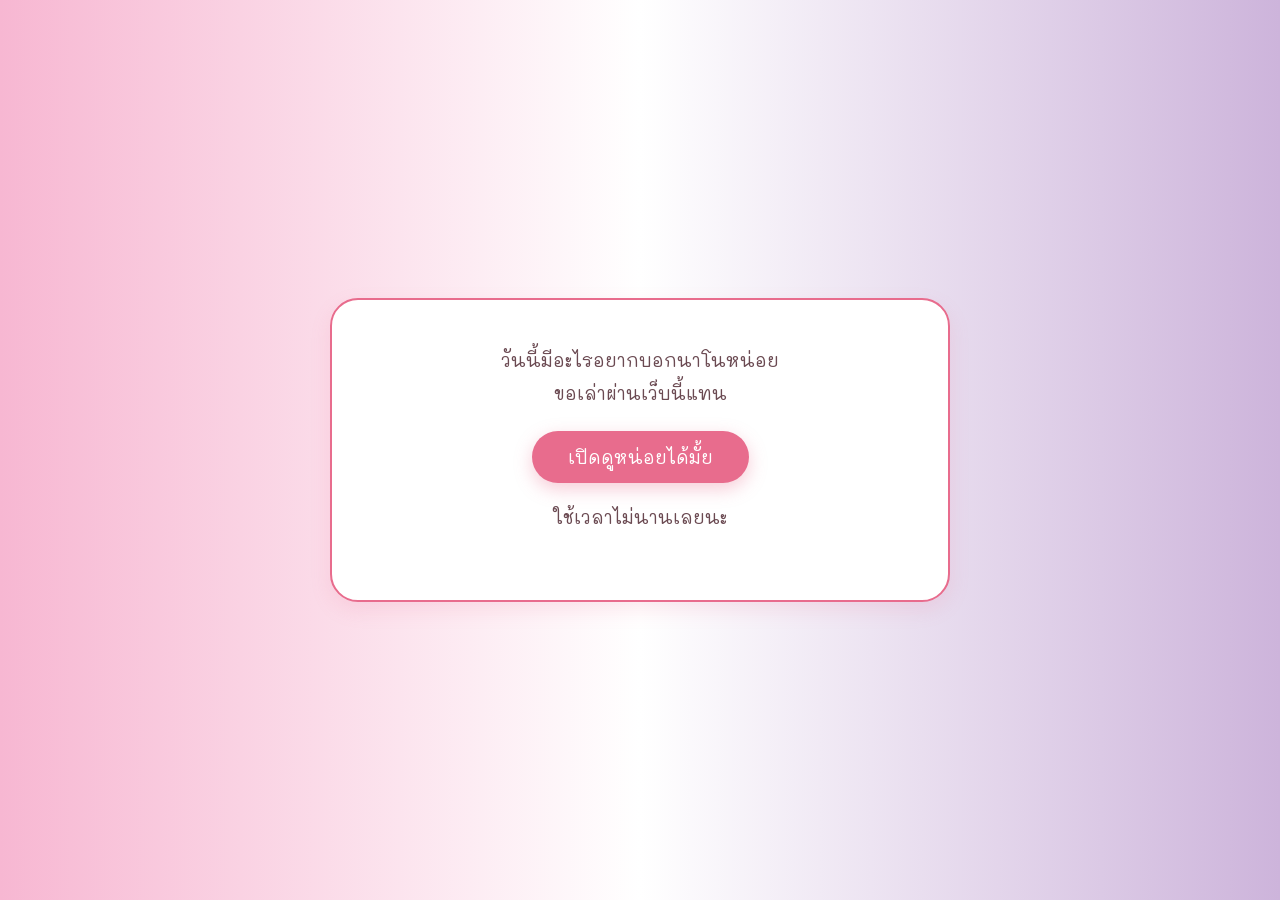
<file: you.html>
<!DOCTYPE html>
<html lang="th">

<head>
    <meta charset="UTF-8">
    <meta name="viewport" content="width=device-width, initial-scale=1.0">
    <title>LOVE</title>

    <!-- ฟอนต์ -->
    <link href="https://fonts.googleapis.com/css2?family=Mali:wght@300;400;500;600&display=swap" rel="stylesheet">

    <style>
        :root {
            /* background */
            --bg-1: #FDC7D7;
            --bg-2: #FFFFFF;

            /* card */
            --card-bg: #FFFFFF;
            --border-soft: #E86C8D;

            /* text */
            --text-main: #5C3A42;
            --text-soft: #6b4a52;

            /* pink */
            --pink-main: #E86C8D;
            --pink-soft: #F9A3B8;
        }

        * {
            margin: 0;
            padding: 0;
            box-sizing: border-box;
        }

        body {
            font-family: 'Mali', cursive;
            min-height: 100vh;
            display: flex;
            justify-content: center;
            align-items: center;
            padding: 20px;
            background: linear-gradient(to right, #f7b7d2 ,#FFFFFF ,#cdb4db);
            color: var(--text-main);
        }

        /* ===== STEP CARD ===== */
        .step {
            display: none;
            background: var(--card-bg);
            border-radius: 28px;
            padding: 44px 56px;
            max-width: 620px;
            width: 100%;
            text-align: center;
            border: 2px solid var(--border-soft);
            box-shadow: 0 8px 20px rgba(232, 108, 141, 0.15);
            animation: fadeUp .6s ease;
        }

        .step.active {
            display: block;
        }

        /* ===== TEXT ===== */
        .step p {
            font-size: 18px;
            line-height: 1.8;
            color: var(--text-soft);
            margin-bottom: 22px;
        }

        .step h2 {
            font-size: 26px;
            color: var(--text-main);
            margin: 14px 0;
        }

        .tiny-note {
            font-size: 14px;
            color: #8a6a72;
            margin-top: 18px;
        }

        /* ===== TAG ===== */
        .headline-tag {
            display: inline-block;
            background: #E86C8D;
            color: #fff;
            padding: 6px 18px;
            border-radius: 999px;
            font-size: 14px;
            margin-bottom: 12px;
        }

        /* ===== TYPING ===== */
        #typingText {
            font-size: 17px;
            color: var(--text-soft);
            line-height: 1.8;
            min-height: 110px;
            margin: 22px 0;
            padding: 18px 20px;
            border-radius: 18px;
            background: #FDC7D7;
            border: 1px dashed rgba(232, 108, 141, 0.5);
            white-space: pre-line;
            position: relative;
        }

        #typingText::after {
            content: "";
            width: 6px;
            height: 16px;
            background: var(--pink-main);
            position: absolute;
            right: 14px;
            bottom: 14px;
            border-radius: 999px;
            animation: caret .8s infinite;
        }

        @keyframes caret {

            0%,
            50% {
                opacity: 1;
            }

            50.01%,
            100% {
                opacity: 0;
            }
        }

        /* ===== BUTTON ===== */
        .btn {
            border: none;
            border-radius: 999px;
            padding: 14px 36px;
            font-size: 18px;
            cursor: pointer;
            font-family: 'Mali', cursive;
            transition: .25s ease;
        }

        .btn-primary {
            background: #E86C8D;
            color: #fff;
            box-shadow: 0 6px 18px rgba(232, 108, 141, 0.35);
        }

        .btn-primary:hover:not(:disabled) {
            transform: translateY(-2px);
            box-shadow: 0 10px 25px rgba(232, 108, 141, 0.45);
        }

        .btn-primary:disabled {
            opacity: .45;
            cursor: not-allowed;
            box-shadow: none;
        }

        /* ===== ANIMATION ===== */
        @keyframes fadeUp {
            from {
                opacity: 0;
                transform: translateY(24px);
            }

            to {
                opacity: 1;
                transform: translateY(0);
            }
        }

        /* =================================================
           RESPONSIVE (เหมือน LOVE)
        ================================================= */

        /* มือถือเล็กมาก */
        @media (max-width: 360px) {
            .step {
                padding: 22px 18px;
                border-radius: 20px;
            }

            .step p {
                font-size: 15px;
            }

            .step h2 {
                font-size: 20px;
            }

            #typingText {
                font-size: 14.5px;
                padding: 14px;
                min-height: 90px;
            }

            .btn {
                width: 100%;
                font-size: 16px;
                padding: 12px 24px;
            }
        }

        /* มือถือทั่วไป */
        @media (min-width: 361px) and (max-width: 480px) {
            .step {
                padding: 26px 22px;
            }

            .step p {
                font-size: 16px;
            }

            .step h2 {
                font-size: 22px;
            }

            #typingText {
                font-size: 15.5px;
                padding: 16px;
            }

            .btn {
                width: 100%;
                font-size: 17px;
                padding: 13px 28px;
            }
        }

        /* Tablet */
        @media (min-width: 600px) and (max-width: 1024px) {
            .step {
                max-width: 720px;
                padding: 40px 50px;
            }
        }

        /* แนวนอนจอเตี้ย */
        @media (orientation: landscape) and (max-height: 420px) {
            body {
                align-items: flex-start;
                padding-top: 14px;
                padding-bottom: 14px;
            }

            .step {
                padding: 20px 24px;
            }

            .step p {
                font-size: 14.5px;
            }

            #typingText {
                font-size: 14px;
                min-height: 70px;
            }

            .btn {
                font-size: 14px;
                padding: 10px 22px;
            }
        }
    </style>
</head>

<body>

    <!-- STEP 1 -->
    <div class="step active" id="step1">
        <p>
            วันนี้มีอะไรอยากบอกนาโนหน่อย <br>
            ขอเล่าผ่านเว็บนี้แทน
        </p>

        <button class="btn btn-primary" id="startBtn">
            เปิดดูหน่อยได้มั้ย
        </button>

        <p class="tiny-note">
            ใช้เวลาไม่นานเลยนะ
        </p>
    </div>

    <!-- STEP 2 -->
    <div class="step" id="step2">
        <div class="headline-tag">จากใจฝ้ายถึงนาโน</div>

        <h2>มีเรื่องนึงที่ฝ้ายอยากบอก...</h2>
        <p>ลองอ่านช้าๆ นะ ฝ้ายตั้งใจพิมพ์ทุกคำเลย</p>

        <div id="typingText"></div>

        <button class="btn btn-primary" id="toFlowerBtn" disabled>
            หน้าถัดไป
        </button>
    </div>

    <script>
        const step1 = document.getElementById("step1");
        const step2 = document.getElementById("step2");
        const startBtn = document.getElementById("startBtn");
        const typingEl = document.getElementById("typingText");
        const nextBtn = document.getElementById("toFlowerBtn");

        // อิอิ
        const text =
            `ฝ้ายรู้ดีว่าที่ผ่านมามันอาจมีหลายอย่างที่ฝ้ายทำให้นาโนรู้สึกไม่ดี บางเรื่องฝ้ายอาจเผลอพูดโดยไม่คิด บางเรื่องฝ้ายอาจเลือกนิ่ง ทั้งที่ควรอธิบาย ฝ้ายไม่ได้อยากให้มันเป็นแบบนั้นเลย และไม่ได้ตั้งใจจะทำให้นาโนเสียใจ การที่นาโนงอนหรือโกรธ ฝ้ายเข้าใจนะ เพราะถ้าเป็นฝ้าย ฝ้ายก็คงรู้สึกไม่ต่างกัน สิ่งเดียวที่อยากให้นาโนรู้คือ ความรู้สึกที่ฝ้ายมีให้นาโนมันจริงเสมอ ไม่ได้หายไปตามอารมณ์ ไม่ได้ลดลงเพราะปัญหา เว็บนี้อาจไม่ได้สวยที่สุด คำพูดอาจไม่ได้สมบูรณ์แบบ แต่ทุกอย่างที่อยู่ตรงนี้ ฝ้ายตั้งใจทำเพื่อนาโนจริง ๆ ถ้านาโนยังไม่พร้อมจะยกโทษ ฝ้ายเข้าใจ แค่อยากให้รู้ว่าฝ้ายยังอยู่ตรงนี้ และพร้อมจะปรับปรุงตัวให้ดีขึ้นกว่าเดิม ไม่ได้ขอให้ทุกอย่างกลับมาเหมือนเดิมทันที แค่อยากขอโอกาสได้ดูแลความรู้สึกของนาโนให้ดีกว่านี้อีกครั้ง💗`;

        let index = 0;

        startBtn.addEventListener("click", () => {
            step1.classList.remove("active");
            step2.classList.add("active");
            startTyping();
        });

        function startTyping() {
            if (index < text.length) {
                typingEl.textContent += text.charAt(index);
                index++;
                setTimeout(startTyping, 40);
            } else {
                nextBtn.disabled = false;
            }
        }

        nextBtn.addEventListener("click", () => {
            window.location.href = "jigsaw.html";
        });
    </script>


</body>

</html>
</file>
<file: css/style.css>
* {
    margin: 0;
    padding: 0;
    box-sizing: border-box;
}

html,
body {
    height: 100%;
}

body {
    font-family: 'mali';
    background: linear-gradient(to right, #f7b7d2 ,#FFFFFF ,#cdb4db);
    min-height: 100dvh;
    display: flex;
    flex-direction: column;
    align-items: center;
    justify-content: center;
    text-align: center;
    gap: 16px;
    padding: 24px;
}

body>img {
    width: min(380px, 72vw);
    height: auto;
    filter: drop-shadow(0 18px 32px rgba(0, 0, 0, .08));
    margin-bottom: 20px;
}

body>p {
    color: #5C3A42;
    font-size: clamp(18px, 2.6vw, 28px);
    letter-spacing: .5px;
}

body>a {
    display: inline-block;
    margin-top: 4px;
    background: #E86C8D;
    color: #FFFFFF;
    text-decoration: none;
    font-size: large;
    padding: 12px 26px;
    border-radius: 999px;
    box-shadow: 0 10px 24px rgba(232, 108, 141, .35);
    transition: transform .06s ease, filter .15s ease, box-shadow .15s ease;
}

body>a:hover {
    filter: brightness(.96);
    transform: translateY(-1px);
    box-shadow: 0 14px 30px rgba(232, 108, 141, .42);
}

body>a:active {
    transform: translateY(0);
    box-shadow: 0 8px 18px rgba(232, 108, 141, .28);
}



@supports (padding: max(0px)) {
    body {
        padding-left: max(24px, env(safe-area-inset-left));
        padding-right: max(24px, env(safe-area-inset-right));
        padding-top: max(24px, env(safe-area-inset-top));
        padding-bottom: max(24px, env(safe-area-inset-bottom));
    }
}

/* ---------- โทรศัพท์เล็กมาก (≤ 360px) ---------- */
@media (max-width: 360px) {
    body {
        gap: 10px;
    }

    body>img {
        width: min(78vw, 300px);
        filter: drop-shadow(0 12px 24px rgba(0, 0, 0, .10));
        margin-bottom: 12px;
    }

    body>p {
        font-size: clamp(16px, 4.6vw, 18px);
        line-height: 1.55;
        letter-spacing: .3px;
    }

    body>a {
        font-size: 15px;
        padding: 10px 20px;
        box-shadow: 0 8px 18px rgba(232, 108, 141, .32);
    }
}

/* ---------- โทรศัพท์ทั่วไป (361–480px) ---------- */
@media (min-width: 361px) and (max-width: 480px) {
    body {
        gap: 12px;
    }

    body>img {
        width: min(82vw, 340px);
        margin-bottom: 14px;
    }

    body>p {
        font-size: clamp(17px, 4vw, 20px);
        line-height: 1.6;
    }

    body>a {
        font-size: 16px;
        padding: 11px 22px;
    }
}

/* ---------- มือถือจอใหญ่ / Phablet (481–599px) ---------- */
@media (min-width: 481px) and (max-width: 599px) {
    body>img {
        width: min(70vw, 380px);
    }

    body>p {
        font-size: clamp(18px, 3.2vw, 22px);
    }

    body>a {
        font-size: 17px;
        padding: 12px 24px;
    }
}

/* ---------- iPad / Tablet (600–1024px) ---------- */
@media (min-width: 600px) and (max-width: 1024px) {
    body {
        gap: 16px;
        padding: 32px;
    }

    body>img {
        /* ใหญ่ขึ้นพอดีสายตา แต่ยังไม่เต็มจอ */
        width: min(56vw, 520px);
        filter: drop-shadow(0 18px 32px rgba(0, 0, 0, .10));
        margin-bottom: 18px;
    }

    body>p {
        font-size: clamp(20px, 2.2vw, 26px);
        line-height: 1.6;
    }

    body>a {
        font-size: 18px;
        padding: 13px 28px;
        box-shadow: 0 12px 26px rgba(232, 108, 141, .35);
    }
}

/* ---------- แนวนอนความสูงน้อย (Landscape/จอเตี้ย) ---------- */
@media (orientation: landscape) and (max-height: 420px) {
    body {
        gap: 8px;
        padding-top: 16px;
        padding-bottom: 16px;
    }

    body>img {
        width: min(40vh, 260px);
        /* อิงความสูงเพื่อไม่ให้เกินจอ */
        margin-bottom: 8px;
    }

    body>p {
        font-size: clamp(14px, 2.2vh, 18px);
    }

    body>a {
        font-size: clamp(13px, 2.0vh, 16px);
        padding: 8px 18px;
    }
}

/* ---------- ผู้ใช้ลด Motion ---------- */
@media (prefers-reduced-motion: reduce) {
    body>a {
        transition: none;
    }
}
</file>
